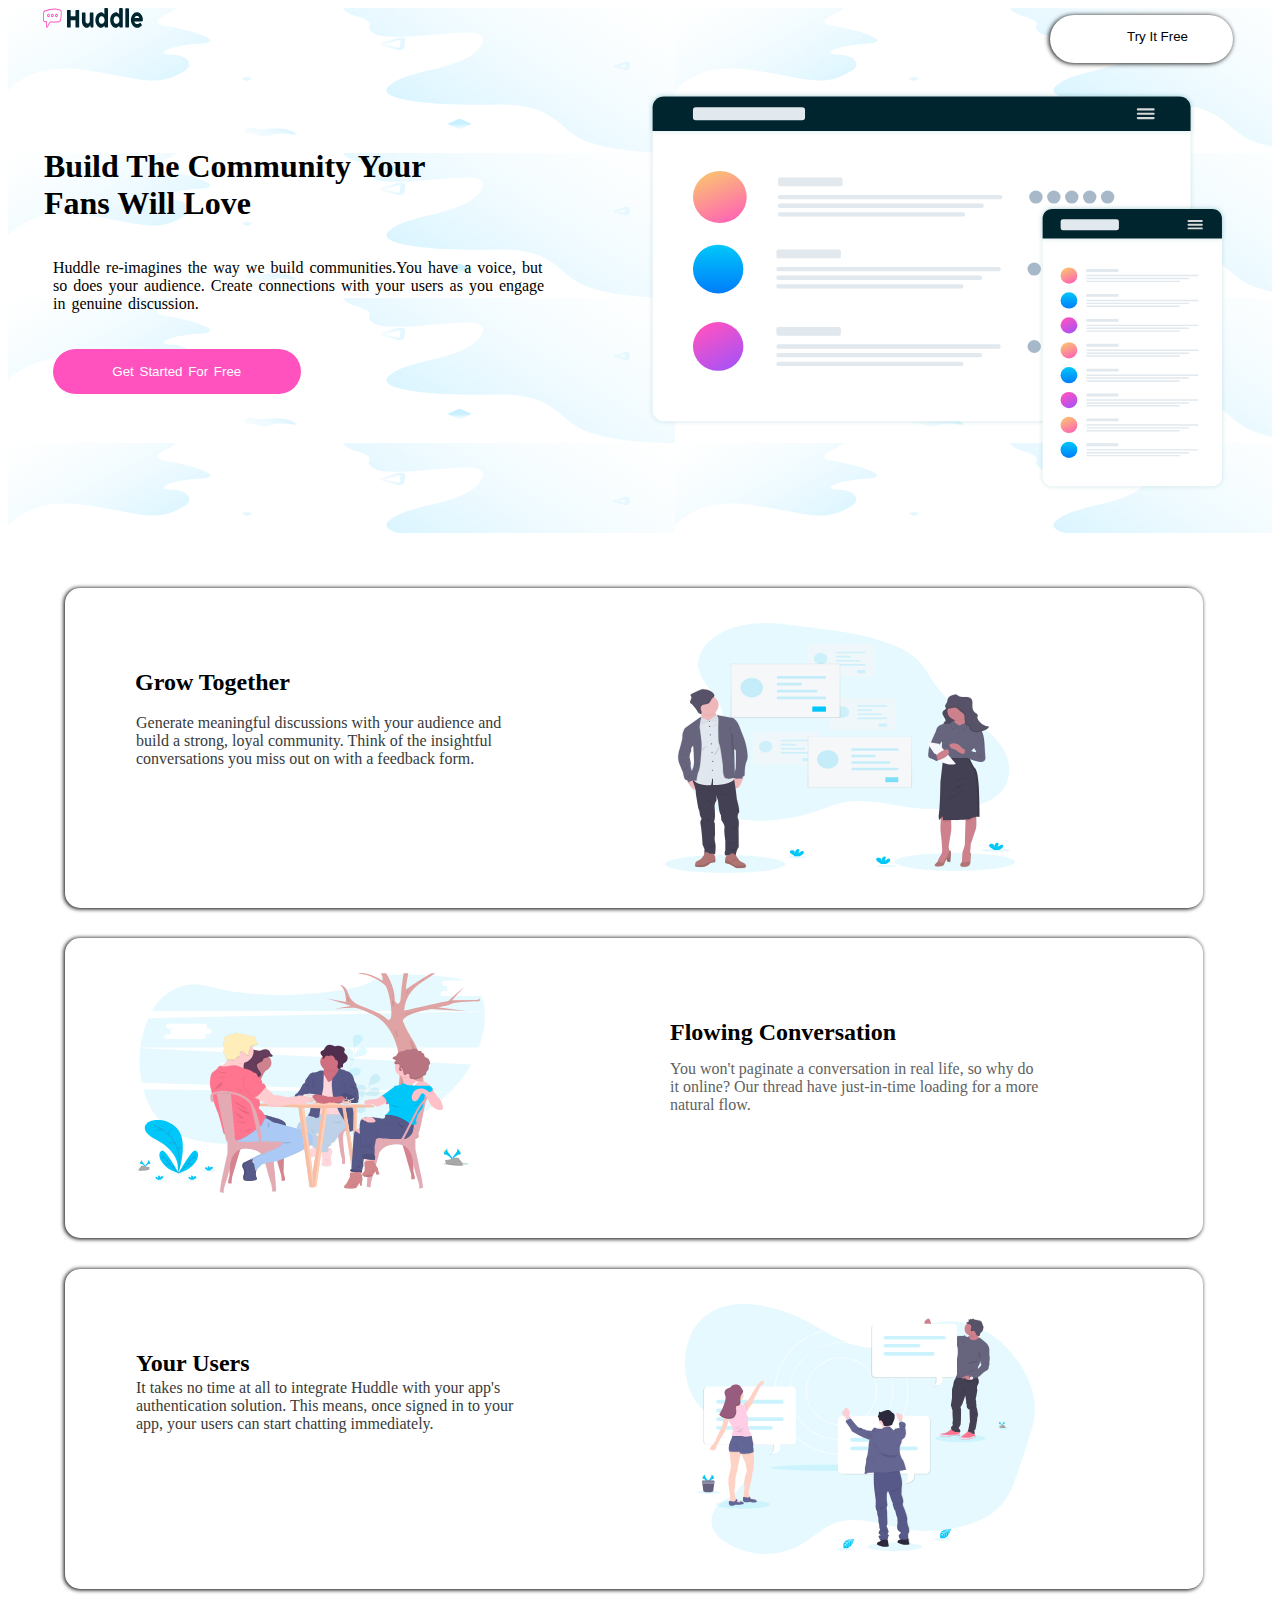
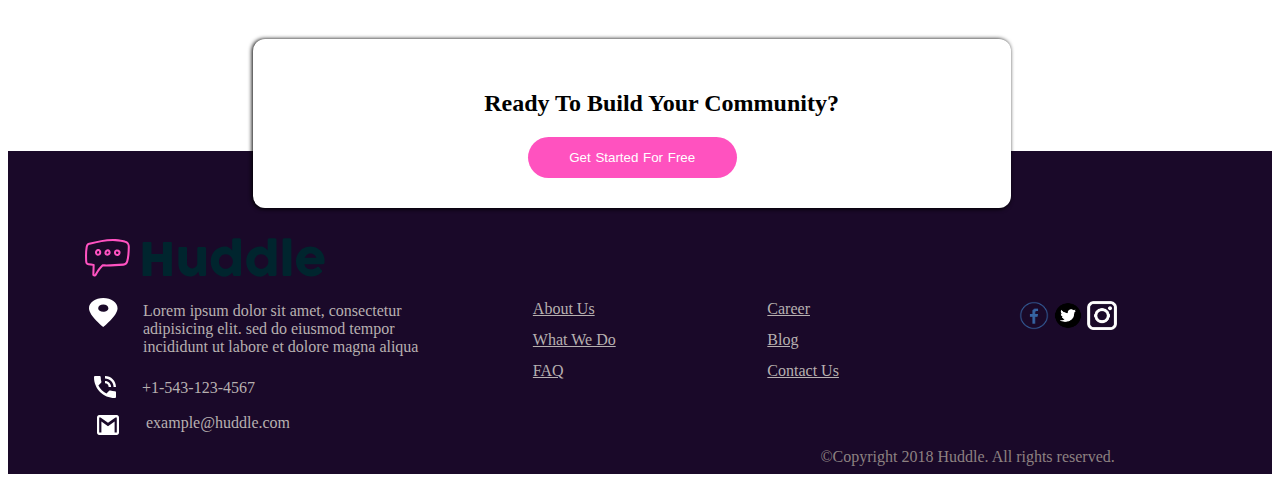
<file: index.html>
<!DOCTYPE html>
<html lang="en">
<head>
    <meta charset="UTF-8">
    <meta http-equiv="X-UA-Compatible" content="IE=edge">
    <meta name="viewport" content="width=device-width, initial-scale=1.0">
    <link rel="shortcut icon" href="favicon-32x32.ico">
    <title>landing page task</title>
    <link rel="stylesheet" href="style12.css">
    <link rel="stylesheet" href="https://fonts.google.com/specimen/Open+Sans">
    <link rel="stylesheet" href="https://fonts.google.com/specimen/Poppins">
</head>
<style>
    body{
        font-family: "poppins";
        font-weight: 400,700;
    }
    h1,h2{
        font-family: "Open Sans";
        font-weight: 600;
    }
</style>
<body>
    
    <div>
        <div class="firstcont">
            <div class="upper">  <div><img src="logo.svg" alt="Huddle"></div>
            <div><input type="button" value="Try It Free"></div></div>
            
          <div class="intent">  <div class="persuade">
                <h1>Build The Community Your Fans Will Love</h1>
                
                <p>Huddle re-imagines the way we build communities.You have a voice, but so does your audience. Create connections with your users as you engage in genuine discussion.</p>
                <input type="button" value="Get Started For Free"></div>
            <div class="mockup"><img src="illustration-mockups.svg" alt="mockup"></div>
            </div>
        </div>
        <div class="secondcont">
            <div><img src="illustration-grow-together.svg" alt="grow together"></div>
            <div><h2>Grow Together</h2></div>
            <div class="paras"><p>Generate meaningful discussions with your audience and build a strong, loyal community. Think of the insightful conversations you miss out on with a feedback form.</p></div>
            
        </div>
        <div class="thirdcont">
            <div><img src="illustration-flowing-conversation.svg" alt="flowing conversations"></div>
            <div><h2>Flowing Conversation</h2></div>
            <div class="para"><p>You won't paginate a conversation in real life, so why do it online? Our thread have just-in-time loading for a more natural flow.</p></div>
        </div>
        
        <div class="fourthcont">
            <div><h2>Your Users</h2></div>
            <div><img src="illustration-your-users.svg" alt="your users"></div>
            <div><p>It takes no time at all to integrate Huddle with your app's authentication solution. This means, once signed in to your app, your users can start chatting immediately.</p></div>
            

        </div>
        <div class="fifthcont">
            <div>
                <h2>Ready To Build Your Community?</h2>
                <input type="button" value="Get Started For Free">
            </div>
        </div>

        
        
    <div class="lastcont">
        
        <div class="flexgriddown"> 
            <div class="cont1">
                <div class="log"><img src="logo.svg" alt="huddle"></div>
                <div class="location"><img src="icon-location.svg" alt="loc"><div class="loca"> Lorem ipsum dolor sit amet, consectetur adipisicing elit. sed do eiusmod tempor incididunt ut labore et dolore magna aliqua</div></div>
                <div class="phone"><img src="icon-phone.svg" alt="pno"><div class="pno"> +1-543-123-4567</div></div>
                <div class="mail"><img src="icon-email.svg" alt="email"><div class="emai"> example@huddle.com</div></div>
            </div>
            <div class="cont2">
                <nav><a href="#"> About Us</a>
                    <a href="#">What We Do</a>
                    <a href="#">FAQ</a>
                </nav>

            </div>
            <div class="cont3">
                <nav><a href="#">Career</a>
                    <a href="#">Blog</a> 
                    <a href="#">Contact Us</a>
                </nav>

            </div><br><br>
            <div class="cont4">
               <a href="#"><img src="logo-facebookpng-32215.png" alt="fb"></a>
               <a href="#"><img src="Black-icon-Twitter-logo-transparent-PNG.png" alt="twitter"></a> 
                <a href="#"><img src="PngItem_2631510.png" alt="instagram"></a>
            </div>
            
            
        </div>
        <footer>©Copyright 2018 Huddle. All rights reserved.</footer>

        
        

    </div>
</body>
</html>
</file>
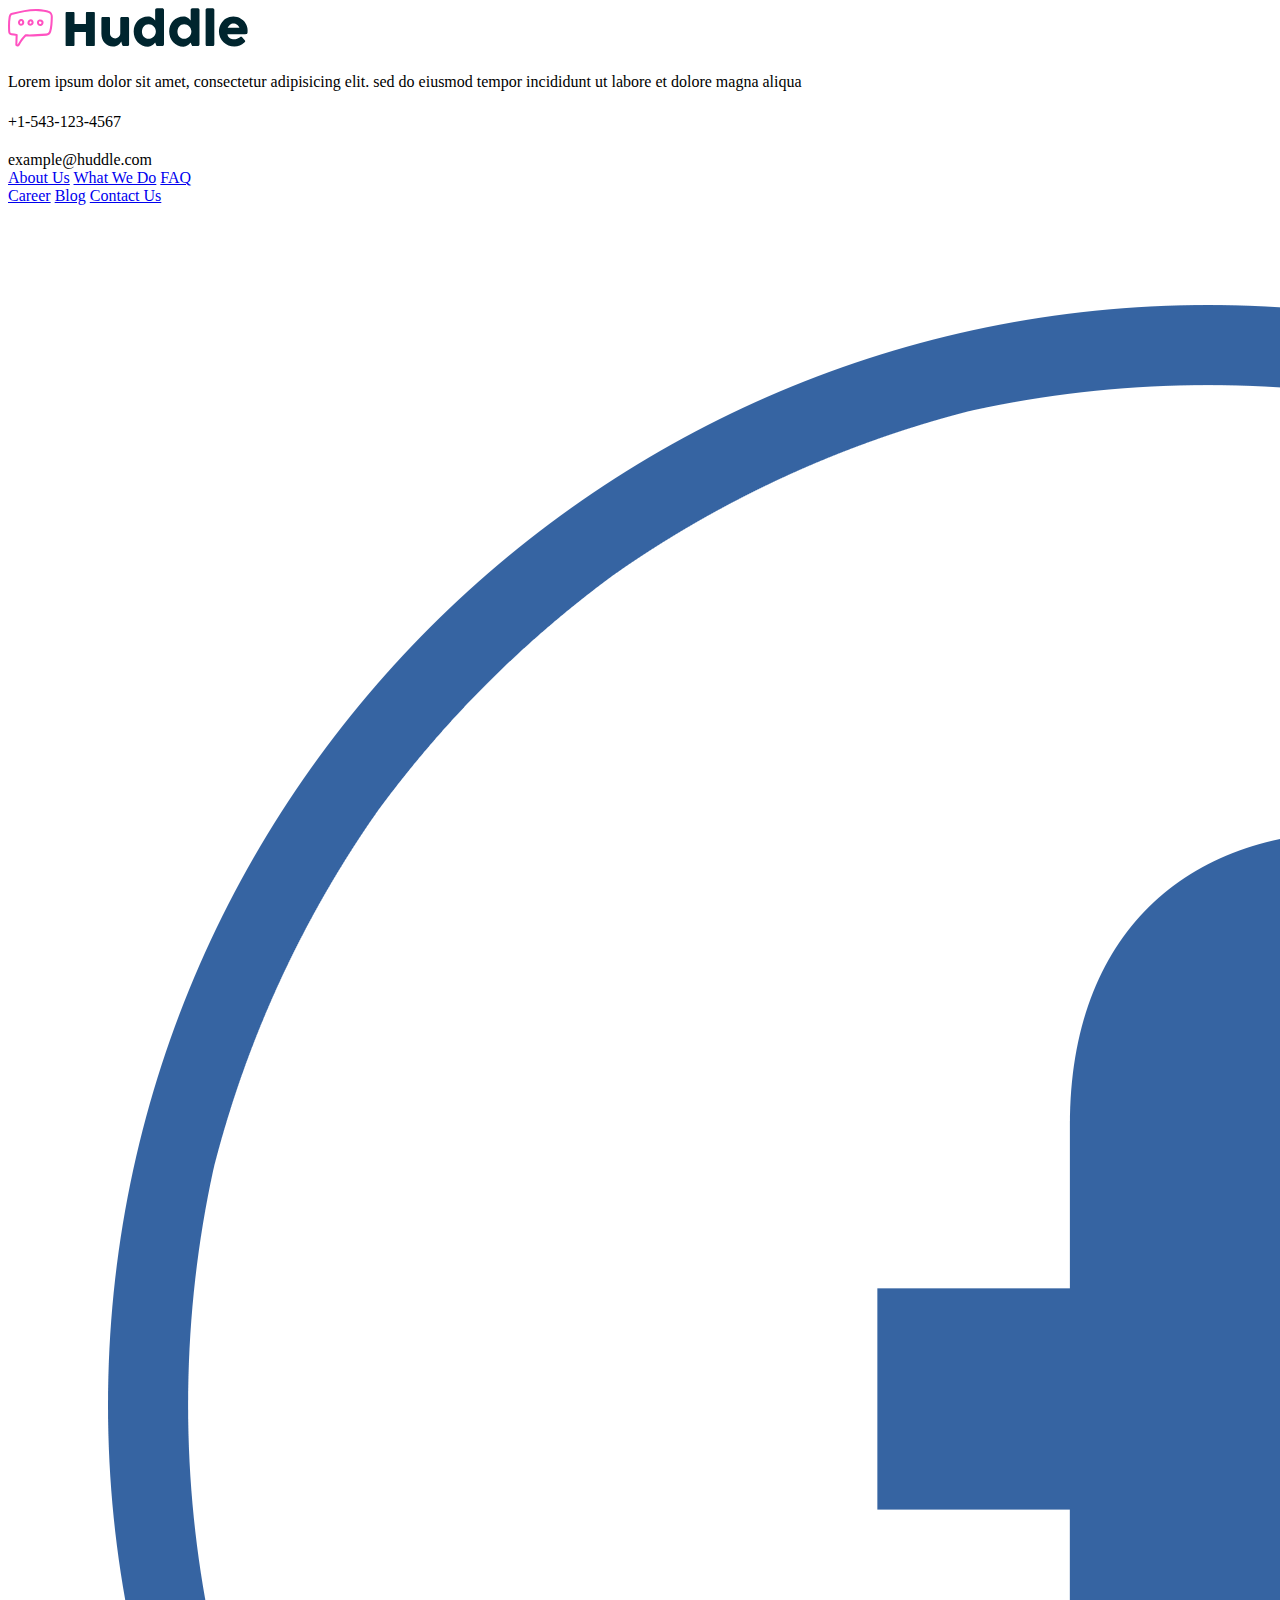
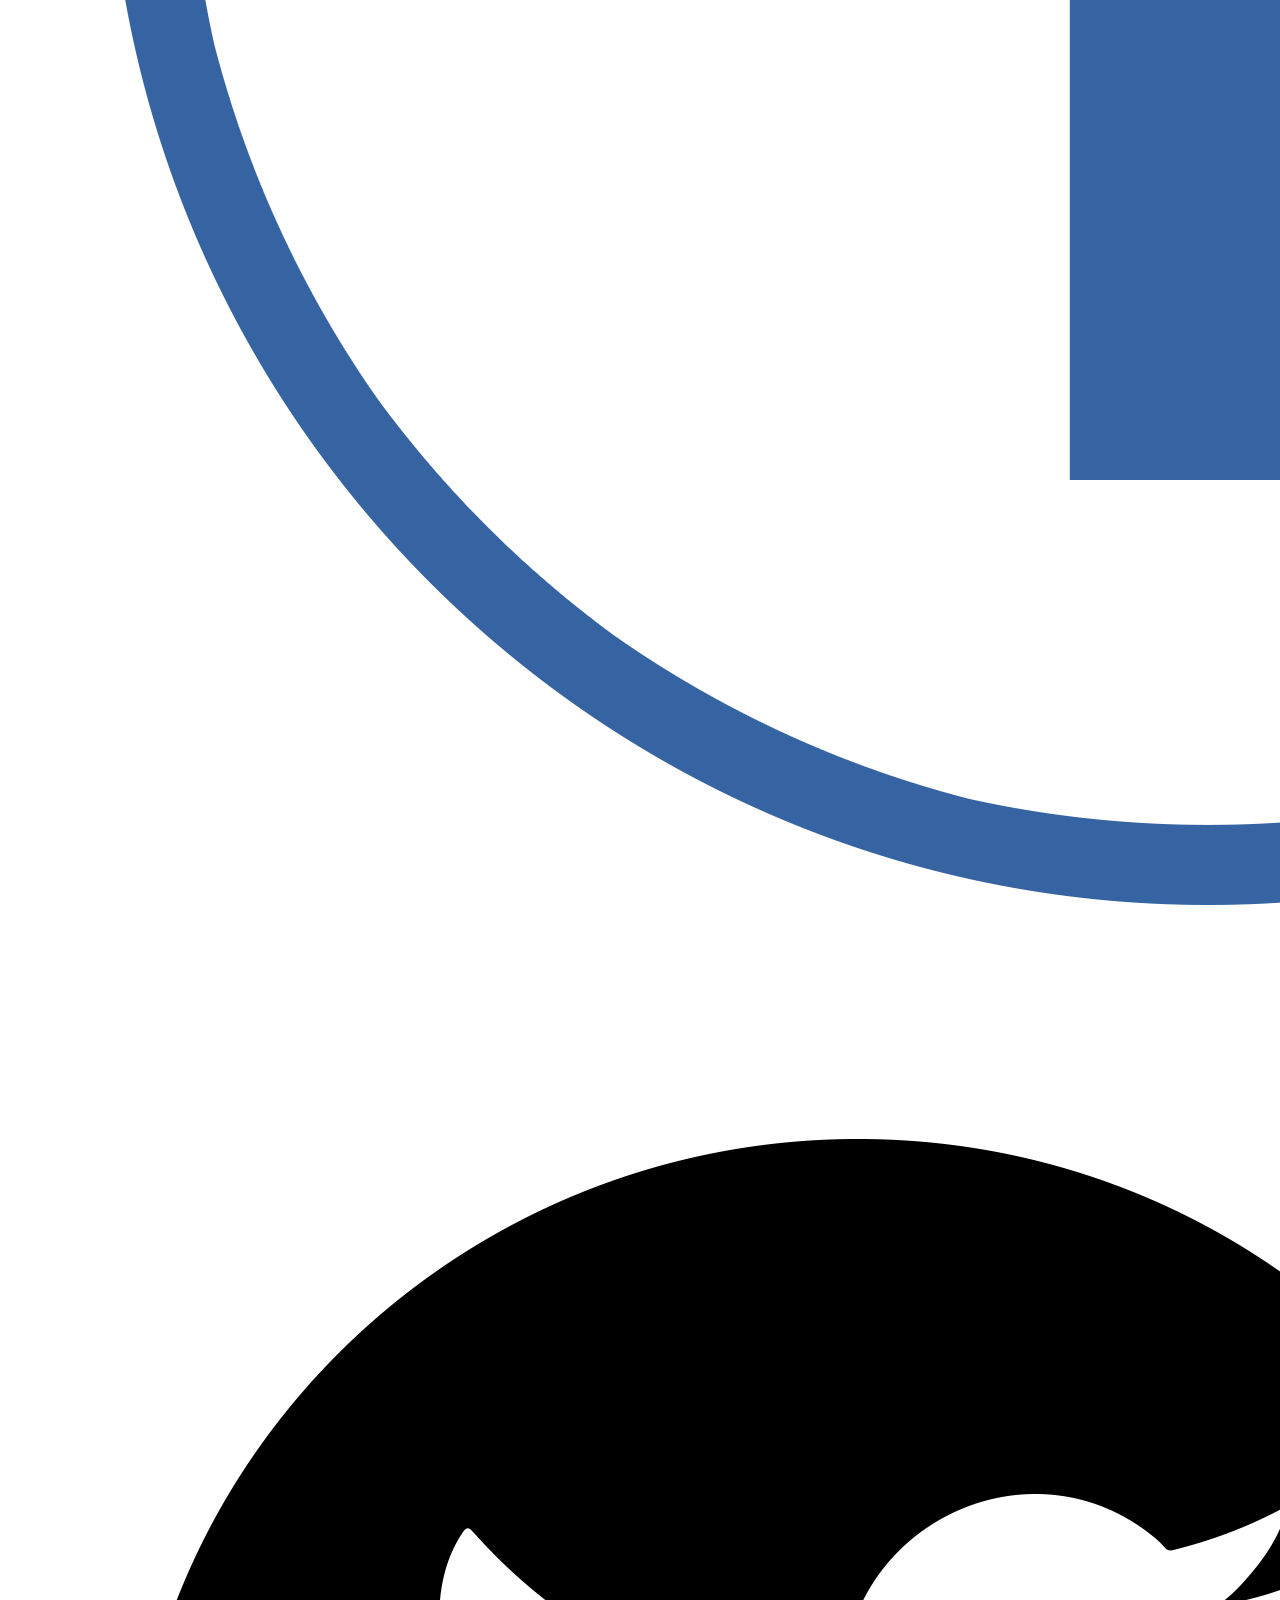
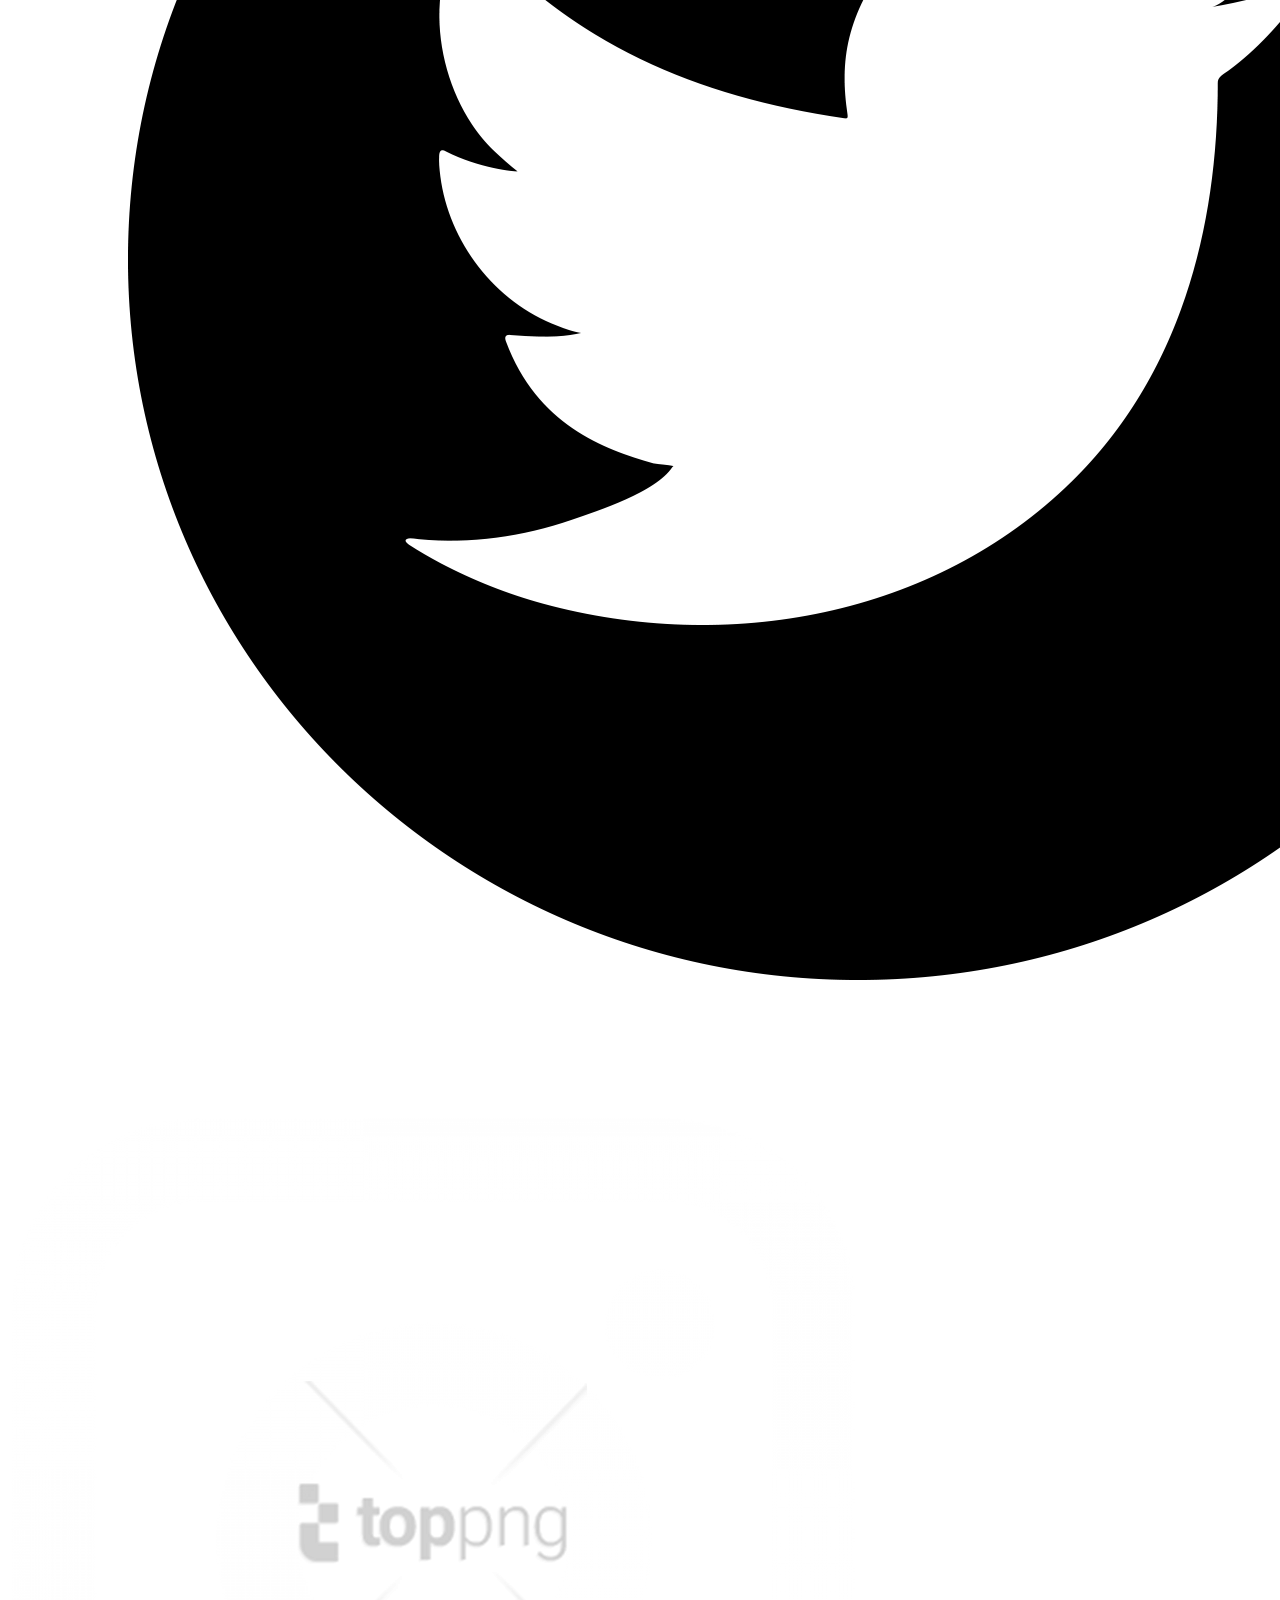
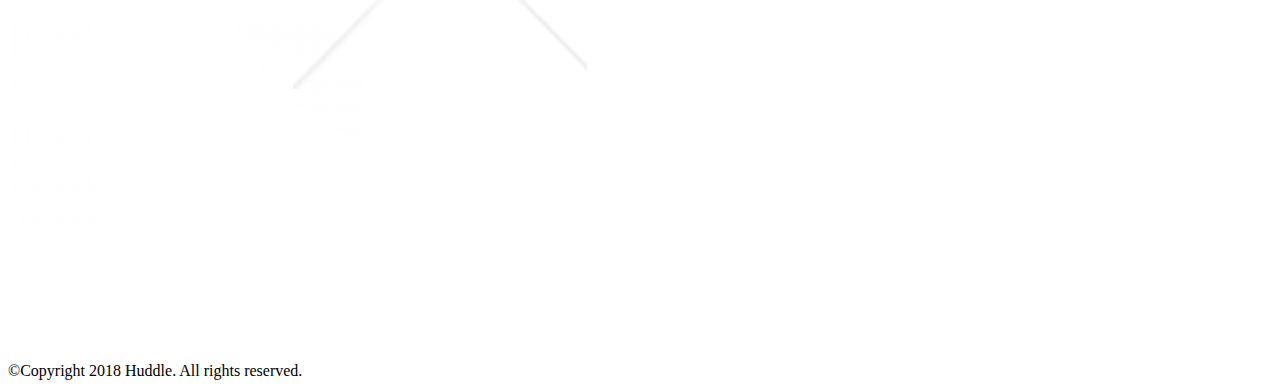
<file: lastcont.html>
<!DOCTYPE html>
<html lang="en">
<head>
    <meta charset="UTF-8">
    <meta http-equiv="X-UA-Compatible" content="IE=edge">
    <meta name="viewport" content="width=device-width, initial-scale=1.0">
    <title>Document</title>
</head>
<body>
    <div class="lastcont">
        <div class="flexdown"> 
            <div class="cont1">
                <div class="log"><img src="logo.svg" alt="huddle"></div>
                <div class="location"><img src="icon-location.svg" alt="loc"><div class="loca"> Lorem ipsum dolor sit amet, consectetur adipisicing elit. sed do eiusmod tempor incididunt ut labore et dolore magna aliqua</div></div>
                <div class="phone"><img src="icon-phone.svg" alt="pno"><div class="pno"> +1-543-123-4567</div></div>
                <div class="mail"><img src="icon-email.svg" alt="email"><div class="emai"> example@huddle.com</div></div>
            </div>
            <div class="cont2">
                <nav><a href="#"> About Us</a>
                    <a href="#">What We Do</a>
                    <a href="#">FAQ</a>
                </nav>

            </div>
            <div class="cont3">
                <nav><a href="#">Career</a>
                    <a href="#">Blog</a> 
                    <a href="#">Contact Us</a>
                </nav>

            </div>
            <div class="cont4">
               <a href="#"><img src="logo-facebookpng-32215.png" alt="fb"></a>
               <a href="#"><img src="Black-icon-Twitter-logo-transparent-PNG.png" alt="twitter"></a> 
                <a href="#"><img src="PngItem_2631510.png" alt="instagram"></a>
            </div>
            
        </div>
        <footer>©Copyright 2018 Huddle. All rights reserved.</footer>
</body>
</html>
</file>
<file: style12.css>
*{
box-sizing: border-box;
}

body{
    background-color: white;
}
@media screen and (max-width:1440px) {
    

.firstcont{
    background-image: url("bg-hero-desktop.svg");
    width: 100%;
    height: 525px;
    background-size: 667px 145px;
}
.upper{
    display: flex;
    justify-content: space-between;

}
.upper  img{
    width:100px;
    height:20px;
    margin-left: 35px;

}
.upper input{
    background-color: white;
    width: 80%;
    align-items: center;
    align-content: center;
    flex-direction: column;
    border-radius: 32px;
    border: none;
    box-shadow: -1px 0.5px 5px;
    padding: 77px;
    padding-bottom: 19px;
    padding-top: 14px;
    margin: 7px;
    cursor: pointer;
}
.persuade h1{
    width: 70%;
    padding:14px;
    padding-top: 77px;
    padding-bottom: 20px;
    margin-left: 22px;
    margin-top: 1px;

}
.persuade p{
    width: 95%;
    padding:45px ;
    padding-top:6px ;
    padding-bottom:13px ;
    word-spacing: 2px;
    margin-top: -10px;
    margin-left: 0px;
    

}
.persuade input{
    width: 40%;
    text-align: center;
    margin-left: 45px;
    margin-top: 7px;
    padding:15px;
    border: none;
    border-radius: 30px;
    box-shadow: -1px 0.5px 4px;
    color: white;
    background-color: hsl(322, 100%, 66%);
    word-spacing: 2px;
    cursor: pointer;
    
}
.mockup img{
    height: 400px;
    width: 580px;
    margin-left: 20px;
    margin-top: 21px;
    margin-right: 45px;
    padding: 0px;

}
.intent{
    display: flex;
    justify-content: space-around;
}
.secondcont{
    display: grid;
    background-color: white;
    border-radius: 15px;
    margin: 55px;
    width: 90%;
    margin-left: 57px;
    box-shadow: -1px 0.5px 4px;
    padding: 0px;
    grid-template-columns: 400px 700px;
    grid-template-rows: 100px 220px;
    column-gap: 20px;

}
.secondcont h2{
    width: 100%;
    padding: 0px;
    margin-left: -350px;
    margin-top: 81px;
    text-align: left;
    grid-column-start: 1;
    grid-column-end: 2;

}
.paras{
    
    width: 100%;
    padding: 0px;
    margin-left: 71px;
    text-align: left;
    margin-top: 10px;
    
    color: rgb(56, 59, 59);
    
}
.secondcont img{
    height: 250px;
    width: 350px;
    margin-top: 35px;
    margin-left: 600px;
}
.thirdcont{
    display: grid;
    background-color: white;
    border-radius: 15px;
    margin: 31px;
    margin-top: -25px;
    width: 90%;
    margin-left: 57px;
    box-shadow: -1px 0.5px 4px;
    padding: 0px;
    grid-template-columns: 700px 400px;
    grid-template-rows: 150px 150px;
    column-gap: 20px;
}
.thirdcont img{
    height: 220px;
    width: 350px;
    margin-top: 35px;
    margin-left: 70px;
    grid-row-start: 1;
    grid-row-end: 3;
}
.thirdcont h2{
    grid-column-start: 2;
    grid-column-end: 3;
    grid-row-start: 1;
    grid-row-end: 2;
    margin-top: 81px;
    margin-left: -115px;
    width: 80%;
}
.thirdcont p{
    width: 55%;
    padding: 5px;
    margin-left: 600px;
    margin-top: -33px;
    color: rgb(95 98 98);
    grid-column-start: 2;
    grid-column-end: 3;
    grid-row-start: 2;
    grid-row-end: 3;
}
.fourthcont{
    display: grid;
    background-color: white;
    border-radius: 15px;
    margin: 50px;
    margin-top: 20px;
    width: 90%;
    margin-left: 57px;
    box-shadow: -1px 0.5px 4px;
    padding: 0px;
    grid-template-columns: 400px 700px;
    grid-template-rows: 100px 220px;
    column-gap: 20px;
}
.fourthcont h2{
    width: 100%;
    padding: 0px;
    margin-left: 71px;
    margin-top: 81px;
    text-align: left;
    grid-column-start: 1;
    grid-column-end: 2;
       
}
.fourthcont p{
    width: 100%;
    padding: 0px;
    margin-left: 71px;
    text-align: left;
    margin-top: 10px;
    
    color: rgb(56, 59, 59);

}
.fourthcont img{
    height: 250px;
    width: 350px;
    margin-top: 35px;
    margin-left: 200px;
}
.fifthcont{width: 60%;
text-align: center;
display: block;
grid-template-columns: 190px;
grid-template-rows: 200px;
background-color: white;
margin: 40px;
margin-left: 245px;
padding: 31px;
box-shadow: -1px 0.5px 4px;
border-radius: 12px;
padding-bottom: 30px;
margin-bottom: -57px;
position: relative;
float: bottom;
transition-property: all;
    
    
}
.fifthcont h2{
    width: 80%;
    margin-left: 99px;
    border-color: white;
}
.fifthcont input{
    width: 30%;
text-align: center;
padding: 13px;
border: none;
border-radius: 34px;
color: white;
background-color: hsl(322, 100%, 66%);
box-shadow: -1px 0.5px 4px;
word-spacing: 1px;
cursor: pointer;
}
.lastcont{
    background-color: rgb(26, 9, 41);
    margin-top: -34px;
    float: none;
    
    
}
.flexgriddown{
    width: 100%;
    margin-top: -35px;
    padding-bottom: 24px;
    display: flex;
    justify-content: space-between;
    align-content: space-around;
}
.cont1{
    margin-top: 30px;
    width: 30%;
    

    
}
 .log{
    height: 25px;
    width: 25px;
    padding: 17px;
    margin-left: 60px;
    
    margin-top: 40px;
}
.location img{
    height: 29px;
    width: 30px;
    margin-top: 43px;
    margin-left: 81px;
    
}
.location .loca{
    margin-left: 135px;
    margin-top: -29px;
    color: #b7b0b0;
    width: 80%;

}
.phone img{
    height: 22px;
    width: 22px;
    margin-left: 86px;
    margin-top: 20px;;
}
.phone .pno{
    margin-left: 134px;
    margin-top: -23px;
    color: #b7b0b0;
}
.mail img{
    height: 20px;
    width: 22px;
    margin-top: 18px;
    margin-left: 89px;
}
.mail .emai{
    margin-left: 138px;
    margin-top: -25px;
    color: #b7b0b0;
}
.cont2{
    flex-direction: column;
    margin-top: 136px;
    padding: 0px;
    margin-left: 31px;
    color: #b7b0b0;

}
.cont2 a{
    display: block;
    margin-top: 13px;
    cursor: pointer;
    color: #b7b0b0;
}
.cont3{
    flex-direction: column;
    margin-top: 136px;
    padding: 0px;
    margin-left: 37px;
    
}
.cont3 a{
    display: block;
    margin-top: 13px;
    cursor: pointer;
    color: #b7b0b0;
}
.cont4{
    width: 20%;
    margin-top: 150px;
    margin-left: -49px;
    flex-direction: column;
}
.cont4 img{
    width: 30px;
    height: 29px;
}
.cont4 a{
    cursor: pointer;
}
footer{
    text-align: center;
    margin-top: -16px;
    width: 30%;
    padding: 8px;
    margin-left: 770px;
    color: #8d8181;
}
}
@media screen and (max-width:375px) {
    

    .firstcont{
        background-image: url("bg-hero-mobile.svg");
        width: 375px;
        height: 666px;
        background-color: #bdeff5;
        
    }
    .upper{
        display: flex;
        justify-content: space-between;
    
    }
    .upper  img{
        width: 100px;
        height: 20px;
        margin-left: 11px;
        margin-top: 19px;
    
    }
    .upper input{
        background-color: white;
        width: 20%;
        align-items: center;
        align-content: center;
        flex-direction: column;
        border-radius: 32px;
        padding: 50px;
        padding-bottom: 6px;
        padding-top: 7px;
        margin: 9px;
        margin-top: 18px;
        margin-left: 150px;
        cursor: pointer;
    }
    .persuade h1{
        width: 100%;
        padding: 28px;
        padding-top: 77px;
        padding-bottom: 20px;
        margin-left: 12px;
        margin-top: -32px;
    
    }
    .persuade p{
        width: 100%;
        padding: 51px;
        padding-top: 6px;
        padding-bottom: 24px;
        word-spacing: 2px;
        text-align: center;
        margin-top: -10px;
        margin-left: 11px;
        
    
    }
    .persuade input{
        width: 40%;
        text-align: center;
        margin-left: 115px;
        margin-top: 7px;
        padding: 5px;
        border-radius: 30px;
        color: white;
        background-color: hsl(322, 100%, 66%);
        word-spacing: 2px;
        cursor: pointer;
        
    }
    .mockup img{
        height: 310px;
        width: 391px;
        margin-left: -9px;
        margin-top: 1px;
        padding: 40px;
    
    }
    .intent{
        display: block;
    }
    .secondcont{
              /* display: grid; */
    background-color: white;
    border-radius: 15px;
    margin: 55px;
    width: 90%;
    height: 500px;
    margin-left: 26px;
    box-shadow: -1px 0.5px 4px;
    padding: 0px;
    
    /* grid-template-columns: 400px 700px; */
    /* grid-template-rows: 100px 220px; */
    /* column-gap: 20px; */
    
    }
    .secondcont h2{
        width: 25%;
        padding: 6px;
        margin-left: -347px;
        margin-top: 290px;
        text-align: center;
        /* grid-column-start: 1; */
        /* grid-column-end: 2; */
    
    }
    .paras{
        
        width: 70%;
        padding: 11px;
        margin-left: 20px;
        text-align: center;
        margin-top: 218px;
        color: rgb(56, 59, 59);
        
    }
    .secondcont img{
        height: 209px;
        width: 258px;
        margin-top: 54px;
        margin-left: 35px;
    }
    .thirdcont{
             /* display: grid; */
    background-color: white;
    border-radius: 15px;
    margin: 55px;
    width: 90%;
    height: 500px;
    margin-left: 26px;
    box-shadow: -1px 0.5px 4px;
    padding: 0px;
    
    /* grid-template-columns: 400px 700px; */
    /* grid-template-rows: 100px 220px; */
    /* column-gap: 20px; */
    }
    .thirdcont img{
        height: 209px;
        width: 258px;
        margin-top: 54px;
        margin-left: 35px;
    }
    .thirdcont h2{
            /* grid-column-start: 2; */
    /* grid-column-end: 3; */
    /* grid-row-start: 1; */
    /* grid-row-end: 2; */
    margin-top: 278px;
    margin-left: -674px;
    
    }
    .thirdcont p{
        width: 40%;
        padding: 13px;
        margin-left: 13px;
        margin-top: 161px;
        text-align: center;
        color: rgb(95 98 98);
        /* grid-column-start: 2; */
        /* grid-column-end: 3; */
        /* grid-row-start: 2; */
        /* grid-row-end: 3; */
    }
    .fourthcont{
            /* display: grid; */
    background-color: white;
    border-radius: 15px;
    margin: 55px;
    width: 90%;
    height: 500px;
    margin-left: 26px;
    box-shadow: -1px 0.5px 4px;
    padding: 0px;
    /* grid-template-columns: 400px 700px; */
    /* grid-template-rows: 100px 220px; */
    /* column-gap: 20px; */
    }
    .fourthcont h2{
        width: 30%;
        padding: 0px;
        margin-left: 91px;
        margin-top: 280px;
        text-align: center;
           
    }
    .fourthcont p{
        width: 70%;
        padding: 0px;
        margin-left: 25px;
        text-align: center;
        margin-top: 235px;
        color: rgb(56, 59, 59);
    
    }
    .fourthcont img{
        height: 209px;
        width: 258px;
        margin-top: 43px;
        margin-left: -382px;
    }
    .fifthcont{
        width: 60%;
        width: 90%;
        text-align: center;
        /* grid-template-columns: 190px; */
        late-columns: 190px;
        /* grid-template-rows: 200px; */
        background-color: white;
        margin: 83px;
        margin-left: 18px;
        /* padding-top: 23px; */
        /* padding: 60px; */
        padding: 16px;
        box-shadow: -1px 0.5px 4px;
        border-radius: 14px;
        margin-bottom: -78px;
        /* margin-bottom: 35px; */
        margin-bottom: -54px;
        margin-top: 76px;
        position: relative;
        float: bottom;
        transition-property: all;
        
        
    }
    .fifthcont h2{
        width: 120%;
        font-size: 18px;
        margin-left: -31px;
        border-color: white;
        padding: -12px;
    }
    .fifthcont input{
        width: 60%;
        text-align: center;
        margin-left: -1px;
        margin-top: -2px;
        padding: 5px;
        border-radius: 30px;
        color: white;
        background-color: hsl(322, 100%, 66%);
        word-spacing: 2px;
        cursor: pointer;
    }
    .lastcont{
        background-color: rgb(26, 9, 41);
        margin-top: -34px;
        float: none;
        
        
        
    }
    .flexgriddown{
        width: 100%;
        margin-top: 9px;
        padding-bottom: 24px;
        display: grid;
        grid-template-columns: 500px;
        grid-template-rows: 300px 200px 81px 2px;
    }
    .cont1{
        margin-top: 30px;
        width: 30%;
        
    
        
    }
     .log img{
        height: 84px;
        width: 210px;
        padding: 30px;
        margin-left: -85px;
        margin-top: -13px;
    }
    .location img{
        height: 22px;
        width: 17px;
        margin-top: 43px;
        margin-left: 19px;
        
    }
    .location .loca{
        margin-left: 61px;
        margin-top: -24px;
        color: #b7b0b0;
        width: 160%;
    
    }
    .phone img{
        height: 22px;
        width: 16px;
        margin-left: 17px;
        margin-top: 16px;
    }
    .phone .pno{
        margin-left: 60px;
        margin-top: -23px;
        color: #b7b0b0;
        width: 110%;
    }
    .mail img{
        height: 20px;
        width: 22px;
        margin-top: 18px;
        margin-left: 17px;
    }
    .mail .emai{
        margin-left: 60px;
        margin-top: -22px;
        color: #b7b0b0;
    }
    .cont2{
            /* flex-direction: row; */
    margin-top: 31px;
    padding: -30px;
    margin-left: 20px;
    color: #b7b0b0;
    width: 30%;
    position: relative;
    
    }
    .cont2 a{
        display: block;
        margin-top: 13px;
        cursor: pointer;
        color: #b7b0b0;
    }
    .cont3{
            /* flex-direction: row; */
    margin-top: 423px;
    padding: -19px;
    margin-left: 18px;
    justify-content: space-between;
    position: absolute;
    /* width: 50%; */
        
    }
    .cont3 a{
        display: block;
        margin-top: 13px;
        cursor: pointer;
        color: #b7b0b0;
    }
    .cont4{
        width: 50%;
        margin-top: -35px;
        margin-left: 114px;
        
    }
    .cont4 img{
        width: 30px;
        height: 29px;
    }
    .cont4 a{
        cursor: pointer;
    }
    footer{
        text-align: center;
        margin-top: -16px;
        width: 100%;
        padding: 8px;
        margin-left: 0px;
        color: #8d8181;
    }
    }
    @media screen and (max-width:850px) {
    

        .firstcont{
            background-image: url("bg-hero-mobile.svg");
            width: 375px;
            height: 666px;
            background-color: #bdeff5;
            
        }
        .upper{
            display: flex;
            justify-content: space-between;
        
        }
        .upper  img{
            width: 100px;
            height: 20px;
            margin-left: 11px;
            margin-top: 19px;
        
        }
        .upper input{
            background-color: white;
            width: 20%;
            align-items: center;
            align-content: center;
            flex-direction: column;
            border-radius: 32px;
            padding: 50px;
            padding-bottom: 6px;
            padding-top: 7px;
            margin: 9px;
            margin-top: 18px;
            margin-left: 150px;
            cursor: pointer;
        }
        .persuade h1{
            width: 100%;
            padding: 28px;
            padding-top: 77px;
            padding-bottom: 20px;
            margin-left: 12px;
            margin-top: -32px;
        
        }
        .persuade p{
            width: 100%;
            padding: 51px;
            padding-top: 6px;
            padding-bottom: 24px;
            word-spacing: 2px;
            text-align: center;
            margin-top: -10px;
            margin-left: 11px;
            
        
        }
        .persuade input{
            width: 40%;
            text-align: center;
            margin-left: 115px;
            margin-top: 7px;
            padding: 5px;
            border-radius: 30px;
            color: white;
            background-color: hsl(322, 100%, 66%);
            word-spacing: 2px;
            cursor: pointer;
            
        }
        .mockup img{
            height: 310px;
            width: 391px;
            margin-left: -9px;
            margin-top: 1px;
            padding: 40px;
        
        }
        .intent{
            display: block;
        }
        .secondcont{
                  /* display: grid; */
        background-color: white;
        border-radius: 15px;
        margin: 55px;
        width: 90%;
        height: 500px;
        margin-left: 26px;
        box-shadow: -1px 0.5px 4px;
        padding: 0px;
        
        /* grid-template-columns: 400px 700px; */
        /* grid-template-rows: 100px 220px; */
        /* column-gap: 20px; */
        
        }
        .secondcont h2{
            width: 25%;
            padding: 6px;
            margin-left: -347px;
            margin-top: 290px;
            text-align: center;
            /* grid-column-start: 1; */
            /* grid-column-end: 2; */
        
        }
        .paras{
            
            width: 70%;
            padding: 11px;
            margin-left: 20px;
            text-align: center;
            margin-top: 218px;
            color: rgb(56, 59, 59);
            
        }
        .secondcont img{
            height: 209px;
            width: 258px;
            margin-top: 54px;
            margin-left: 35px;
        }
        .thirdcont{
                 /* display: grid; */
        background-color: white;
        border-radius: 15px;
        margin: 55px;
        width: 90%;
        height: 500px;
        margin-left: 26px;
        box-shadow: -1px 0.5px 4px;
        padding: 0px;
        
        /* grid-template-columns: 400px 700px; */
        /* grid-template-rows: 100px 220px; */
        /* column-gap: 20px; */
        }
        .thirdcont img{
            height: 209px;
            width: 258px;
            margin-top: 54px;
            margin-left: 35px;
        }
        .thirdcont h2{
                /* grid-column-start: 2; */
        /* grid-column-end: 3; */
        /* grid-row-start: 1; */
        /* grid-row-end: 2; */
        margin-top: 278px;
        margin-left: -674px;
        
        }
        .thirdcont p{
            width: 40%;
            padding: 13px;
            margin-left: 13px;
            margin-top: 161px;
            text-align: center;
            color: rgb(95 98 98);
            /* grid-column-start: 2; */
            /* grid-column-end: 3; */
            /* grid-row-start: 2; */
            /* grid-row-end: 3; */
        }
        .fourthcont{
                /* display: grid; */
        background-color: white;
        border-radius: 15px;
        margin: 55px;
        width: 90%;
        height: 500px;
        margin-left: 26px;
        box-shadow: -1px 0.5px 4px;
        padding: 0px;
        /* grid-template-columns: 400px 700px; */
        /* grid-template-rows: 100px 220px; */
        /* column-gap: 20px; */
        }
        .fourthcont h2{
            width: 30%;
            padding: 0px;
            margin-left: 91px;
            margin-top: 280px;
            text-align: center;
               
        }
        .fourthcont p{
            width: 70%;
            padding: 0px;
            margin-left: 25px;
            text-align: center;
            margin-top: 235px;
            color: rgb(56, 59, 59);
        
        }
        .fourthcont img{
            height: 209px;
            width: 258px;
            margin-top: 43px;
            margin-left: -382px;
        }
        .fifthcont{width: 60%;
            width: 60%;
            width: 90%;
            text-align: center;
            /* grid-template-columns: 190px; */
            late-columns: 190px;
            /* grid-template-rows: 200px; */
            background-color: white;
            margin: 83px;
            margin-left: 18px;
            /* padding-top: 23px; */
            /* padding: 60px; */
            padding: 16px;
            box-shadow: -1px 0.5px 4px;
            border-radius: 14px;
            margin-bottom: -78px;
            /* margin-bottom: 35px; */
            margin-bottom: -54px;
            margin-top: 76px;
            position: relative;
            float: bottom;
            transition-property: all;
            
            
        }
        .fifthcont h2{
            width: 120%;
            font-size: 18px;
            margin-left: -31px;
            border-color: white;
            padding: -12px;
        }
        .fifthcont input{
            width: 60%;
            text-align: center;
            margin-left: -1px;
            margin-top: -2px;
            padding: 5px;
            border-radius: 30px;
            color: white;
            background-color: hsl(322, 100%, 66%);
            word-spacing: 2px;
            cursor: pointer;
        }
        .lastcont{
            background-color: rgb(26, 9, 41);
            margin-top: -34px;
            float: none;
            
            
            
        }
        .flexgriddown{
            width: 100%;
            margin-top: 9px;
            padding-bottom: 24px;
            display: grid;
            grid-template-columns: 500px;
            grid-template-rows: 300px 200px 81px 2px;
        }
        .cont1{
            margin-top: 30px;
            width: 30%;
            
        
            
        }
         .log img{
            height: 84px;
            width: 210px;
            padding: 30px;
            margin-left: -85px;
            margin-top: -13px;
        }
        .location img{
            height: 22px;
            width: 17px;
            margin-top: 43px;
            margin-left: 19px;
            
        }
        .location .loca{
            margin-left: 61px;
            margin-top: -24px;
            color: #b7b0b0;
            width: 160%;
        
        }
        .phone img{
            height: 22px;
            width: 16px;
            margin-left: 17px;
            margin-top: 16px;
        }
        .phone .pno{
            margin-left: 60px;
            margin-top: -23px;
            color: #b7b0b0;
            width: 110%;
        }
        .mail img{
            height: 20px;
            width: 22px;
            margin-top: 18px;
            margin-left: 17px;
        }
        .mail .emai{
            margin-left: 60px;
            margin-top: -22px;
            color: #b7b0b0;
        }
        .cont2{
                /* flex-direction: row; */
        margin-top: 31px;
        padding: -30px;
        margin-left: 20px;
        color: #b7b0b0;
        width: 30%;
        position: relative;
        
        }
        .cont2 a{
            display: block;
            margin-top: 13px;
            cursor: pointer;
            color: #b7b0b0;
        }
        .cont3{
                /* flex-direction: row; */
        margin-top: 423px;
        padding: -19px;
        margin-left: 18px;
        justify-content: space-between;
        position: absolute;
        /* width: 50%; */
            
        }
        .cont3 a{
            display: block;
            margin-top: 13px;
            cursor: pointer;
            color: #b7b0b0;
        }
        .cont4{
            width: 50%;
            margin-top: -35px;
            margin-left: 114px;
            
        }
        .cont4 img{
            width: 30px;
            height: 29px;
        }
        .cont4 a{
            cursor: pointer;
        }
        footer{
            text-align: center;
            margin-top: -16px;
            width: 100%;
            padding: 8px;
            margin-left: 0px;
            color: #8d8181;
        }
        }
</file>
